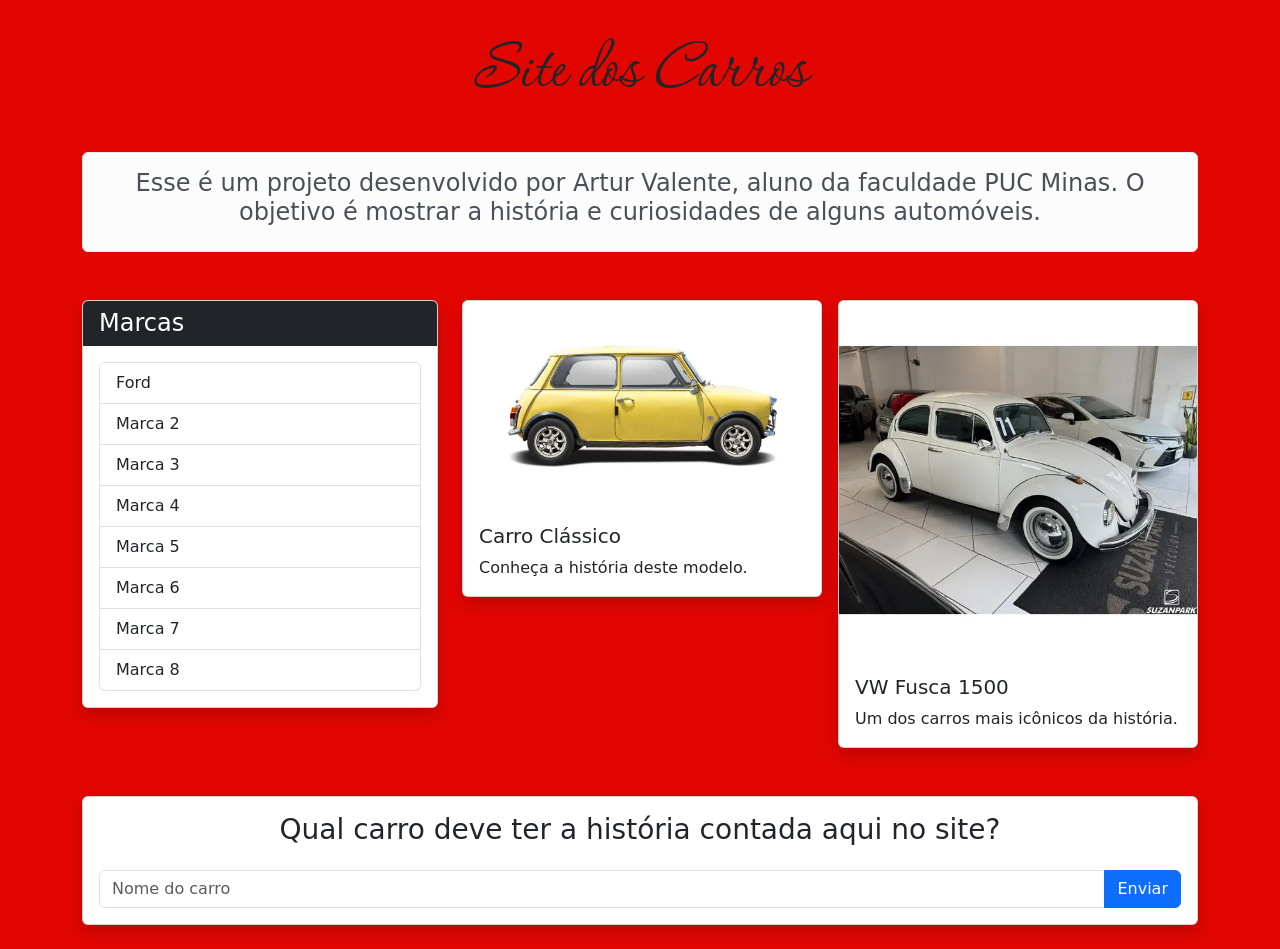
<file: public/index.html>
<!DOCTYPE html>
<html lang="pt-BR">

<head>
    <meta charset="UTF-8">
    <meta name="viewport" content="width=device-width, initial-scale=1.0">
    <title>Site dos Carros</title>

    <link href="https://fonts.googleapis.com/css2?family=Corinthia&display=swap" rel="stylesheet">

    <link href="https://cdn.jsdelivr.net/npm/bootstrap@5.3.8/dist/css/bootstrap.min.css" rel="stylesheet">

    <style>
        body {
            background-color: #E10600;
        }

        .title {
            font-family: 'Corinthia', cursive;
            font-size: 5rem;
        }

        img {
            max-width: 100%;
            height: auto;
        }
    </style>
</head>

<body>

    <!-- Cabeçalho -->
    <header class="container py-4 text-center">
        <h1 class="title">Site dos Carros</h1>
    </header>

    <!-- Introdução -->
    <nav class="container mb-5">
        <div class="alert alert-light text-center">
            <h4>
                Esse é um projeto desenvolvido por Artur Valente, aluno da faculdade PUC Minas.
                O objetivo é mostrar a história e curiosidades de alguns automóveis.
            </h4>
        </div>
    </nav>

    <!-- Conteúdo Principal -->
    <main class="container">
        <div class="row g-4">

            <!-- Coluna Esquerda -->
            <aside class="col-md-4">
                <div class="card shadow">
                    <div class="card-header bg-dark text-white">
                        <h2 class="h4 mb-0">Marcas</h2>
                    </div>

                    <div class="card-body">
                        <ul class="list-group">
                            <li class="list-group-item">Ford</li>
                            <li class="list-group-item">Marca 2</li>
                            <li class="list-group-item">Marca 3</li>
                            <li class="list-group-item">Marca 4</li>
                            <li class="list-group-item">Marca 5</li>
                            <li class="list-group-item">Marca 6</li>
                            <li class="list-group-item">Marca 7</li>
                            <li class="list-group-item">Marca 8</li>
                        </ul>
                    </div>
                </div>
            </aside>

            <!-- Coluna Direita -->
            <section class="col-md-8">
                <div class="row g-3">

                    <div class="col-md-6">
                        <div class="card shadow">
                            <img src="images/classic-small-car.webp"
                                class="card-img-top"
                                alt="Carro clássico">

                            <div class="card-body">
                                <h5 class="card-title">Carro Clássico</h5>
                                <p class="card-text">
                                    Conheça a história deste modelo.
                                </p>
                            </div>
                        </div>
                    </div>

                    <div class="col-md-6">
                        <div class="card shadow">
                            <img src="images/D_Q_NP_2X_715585-MLB83382394704_042025-E-vw-fusca-1500-1971-placa-preta.webp"
                                class="card-img-top"
                                alt="Fusca">

                            <div class="card-body">
                                <h5 class="card-title">VW Fusca 1500</h5>
                                <p class="card-text">
                                    Um dos carros mais icônicos da história.
                                </p>
                            </div>
                        </div>
                    </div>

                </div>
            </section>

        </div>
    </main>

    <!-- Rodapé -->
    <footer class="container mt-5 mb-4">
        <div class="card shadow">
            <div class="card-body">

                <h3 class="text-center mb-4">
                    Qual carro deve ter a história contada aqui no site?
                </h3>

                <form id="ideias">
                    <div class="input-group">
                        <input
                            type="text"
                            id="nome"
                            class="form-control"
                            placeholder="Nome do carro">

                        <button
                            type="submit"
                            class="btn btn-primary">
                            Enviar
                        </button>
                    </div>
                </form>

            </div>
        </div>
    </footer>

    <script src="https://cdn.jsdelivr.net/npm/bootstrap@5.3.8/dist/js/bootstrap.bundle.min.js"></script>

</body>

</html>
</file>
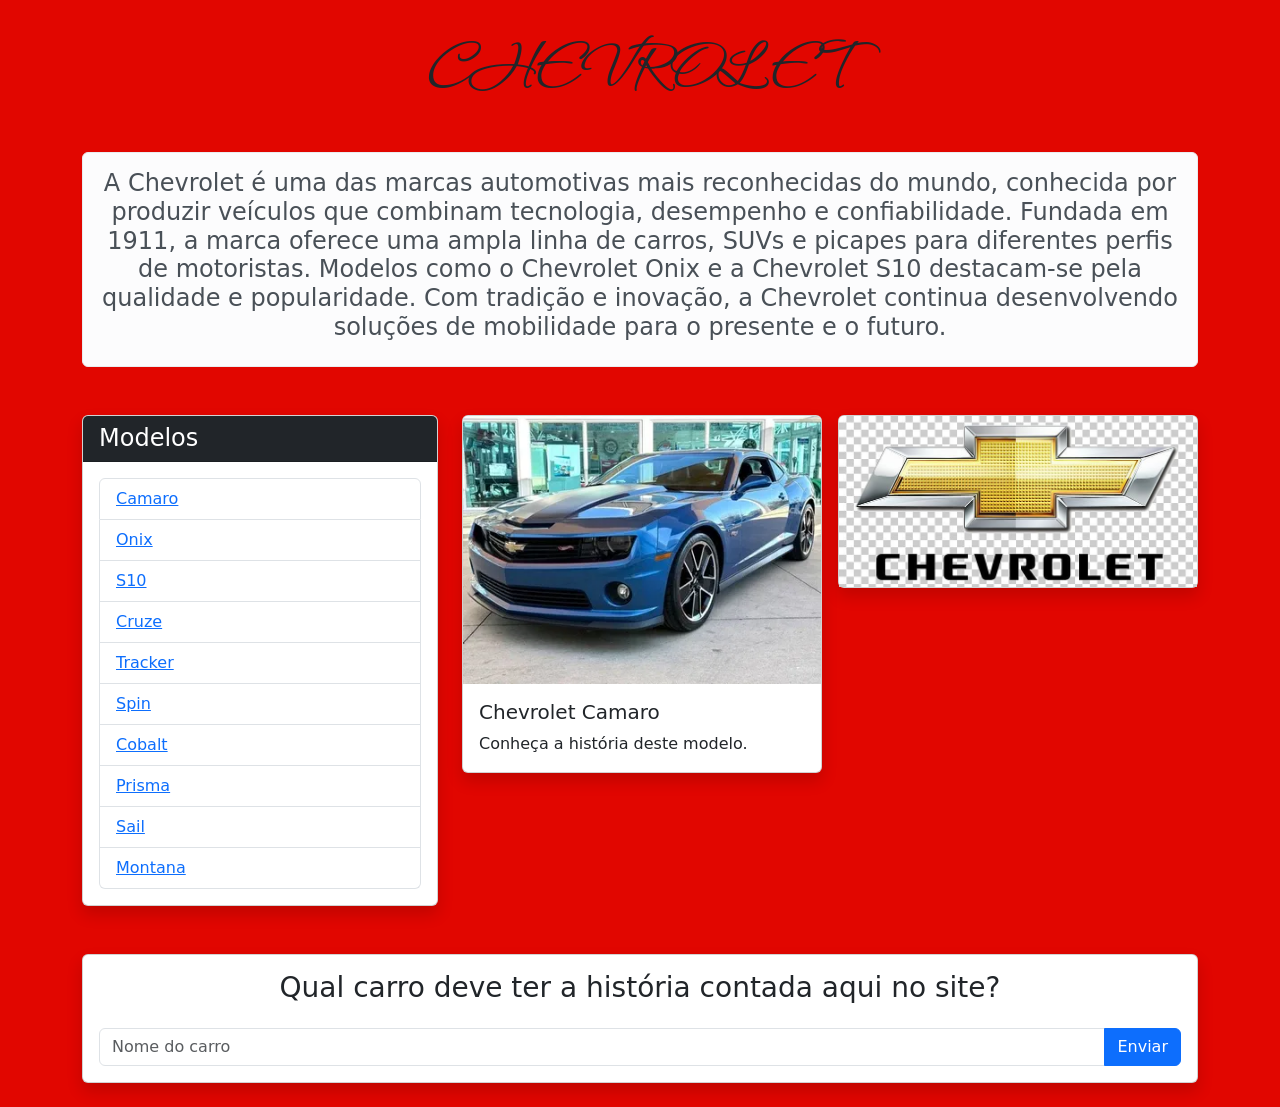
<file: public/chevrolet.html>
<!DOCTYPE html>
<html lang="pt-BR">

<head>
    <meta charset="UTF-8">
    <meta name="viewport" content="width=device-width, initial-scale=1.0">
    <title>Site dos Carros</title>

    <link href="https://fonts.googleapis.com/css2?family=Corinthia&display=swap" rel="stylesheet">

    <link href="https://cdn.jsdelivr.net/npm/bootstrap@5.3.8/dist/css/bootstrap.min.css" rel="stylesheet">

    <style>
        body {
            background-color: #E10600;
        }

        .title {
            font-family: 'Corinthia', cursive;
            font-size: 5rem;
        }

        img {
            max-width: 100%;
            height: auto;
        }
    </style>
</head>

<body>

    <!-- Cabeçalho -->
    <header class="container py-4 text-center">
        <h1 class="title">CHEVROLET</h1>
    </header>

    <!-- Introdução -->
    <nav class="container mb-5">
        <div class="alert alert-light text-center">
            <h4>
                A Chevrolet é uma das marcas automotivas mais reconhecidas do mundo, conhecida por produzir veículos que combinam tecnologia, desempenho e confiabilidade. Fundada em 1911, a marca oferece uma ampla linha de carros, SUVs e picapes para diferentes perfis de motoristas. Modelos como o Chevrolet Onix e a Chevrolet S10 destacam-se pela qualidade e popularidade. Com tradição e inovação, a Chevrolet continua desenvolvendo soluções de mobilidade para o presente e o futuro.
            </h4>
        </div>
    </nav>

    <!-- Conteúdo Principal -->
    <main class="container">
        <div class="row g-4">

            <!-- Coluna Esquerda -->
            <aside class="col-md-4">
                <div class="card shadow">
                    <div class="card-header bg-dark text-white">
                        <h2 class="h4 mb-0">Modelos</h2>
                    </div>

                    <div class="card-body">
                        <ul class="list-group" id="lista-modelos_chevrolet">
                        </ul>
                    </div>
                </div>
            </aside>

            <!-- Coluna Direita -->
            <section class="col-md-8">
                <div class="row g-3">

                    <div class="col-md-6">
                        <div class="card shadow">
                            <img src="images/s-l400.webp"
                                class="card-img-top"
                                alt="Chevrolet">

                            <div class="card-body">
                                <h5 class="card-title">Chevrolet Camaro</h5>
                                <p class="card-text">
                                    Conheça a história deste modelo.
                                </p>
                            </div>
                        </div>
                    </div>

                    <div class="col-md-6">
                        <div class="card shadow">
                            <img src="images/d259dcd272a3ca9b538e68aedf721fb3.jpg"
                                class="card-img-top" >

                        </div>
                    </div>

                </div>
            </section>

        </div>
    </main>

    <!-- Rodapé -->
    <footer class="container mt-5 mb-4">
        <div class="card shadow">
            <div class="card-body">

                <h3 class="text-center mb-4">
                    Qual carro deve ter a história contada aqui no site?
                </h3>

                <form id="ideias">
                    <div class="input-group">
                        <input
                            type="text"
                            id="nome"
                            class="form-control"
                            placeholder="Nome do carro">

                        <button
                            type="submit"
                            class="btn btn-primary">
                            Enviar
                        </button>
                    </div>
                </form>

            </div>
        </div>
    </footer>

    <script src="https://cdn.jsdelivr.net/npm/bootstrap@5.3.8/dist/js/bootstrap.bundle.min.js"></script>
    <script src="script.js"></script>
</body>
    <script src="https://cdn.jsdelivr.net/npm/bootstrap@5.3.8/dist/js/bootstrap.bundle.min.js"></script>
</html>
</file>
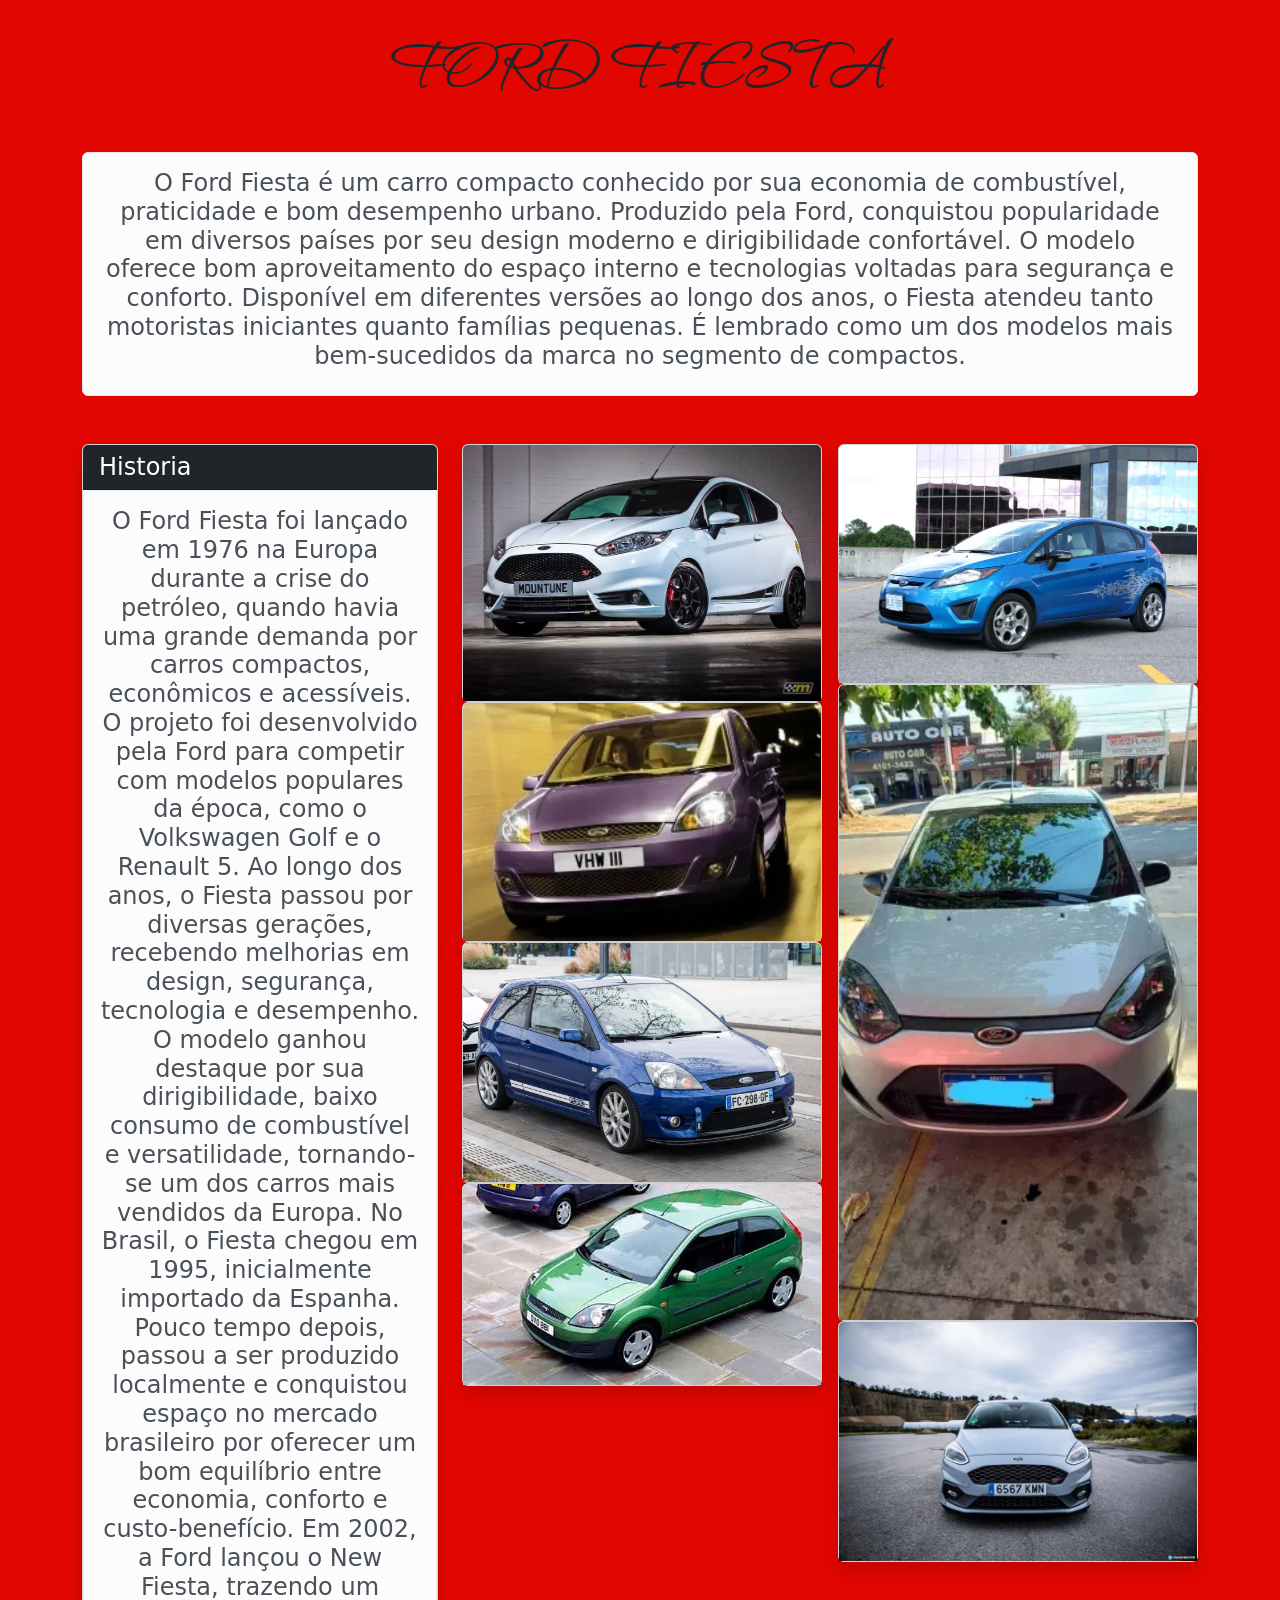
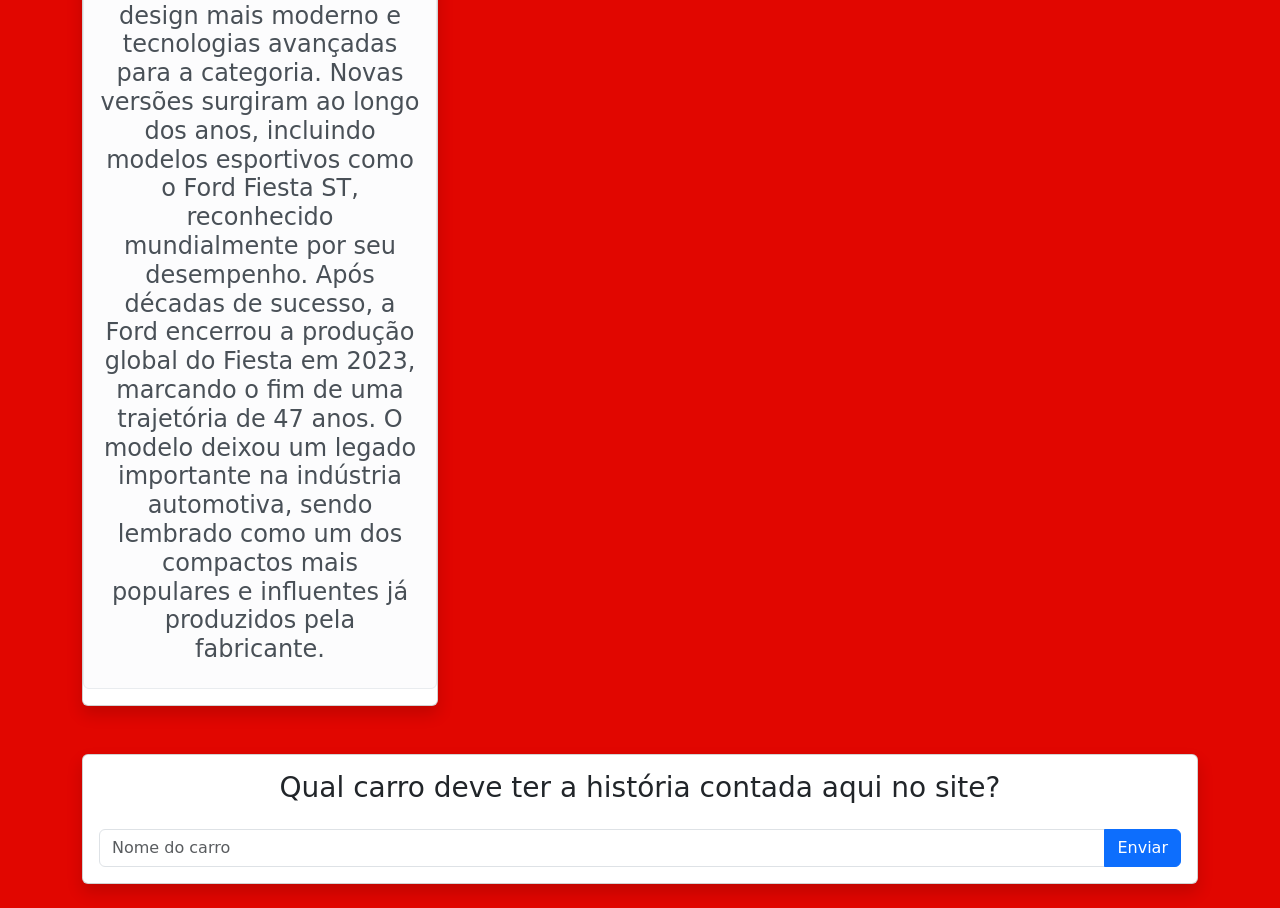
<file: public/fiesta.html>
<!DOCTYPE html>
<html lang="pt-BR">

<head>
    <meta charset="UTF-8">
    <meta name="viewport" content="width=device-width, initial-scale=1.0">
    <title>Site dos Carros</title>

    <link href="https://fonts.googleapis.com/css2?family=Corinthia&display=swap" rel="stylesheet">

    <link href="https://cdn.jsdelivr.net/npm/bootstrap@5.3.8/dist/css/bootstrap.min.css" rel="stylesheet">

    <style>
        body {
            background-color: #E10600;
        }

        .title {
            font-family: 'Corinthia', cursive;
            font-size: 5rem;
        }

        img {
            max-width: 100%;
            height: auto;
        }
    </style>
</head>

<body>

    <!-- Cabeçalho -->
    <header class="container py-4 text-center">
        <h1 class="title">FORD FIESTA</h1>
    </header>

    <!-- Introdução -->
    <nav class="container mb-5">
        <div class="alert alert-light text-center">
            <h4>
O Ford Fiesta é um carro compacto conhecido por sua economia de combustível, praticidade e
                            bom desempenho urbano. Produzido pela Ford, conquistou popularidade em diversos países por
                            seu design moderno e dirigibilidade confortável. O modelo oferece bom aproveitamento do
                            espaço interno e tecnologias voltadas para segurança e conforto. Disponível em diferentes
                            versões ao longo dos anos, o Fiesta atendeu tanto motoristas iniciantes quanto famílias
                            pequenas. É lembrado como um dos modelos mais bem-sucedidos da marca no segmento de
                            compactos.            </h4>
        </div>
    </nav>

    <!-- Conteúdo Principal -->
    <main class="container">
        <div class="row g-4">

            <!-- Coluna Esquerda -->
            <aside class="col-md-4">
                <div class="card shadow">
                    <div class="card-header bg-dark text-white">
                        <h2 class="h4 mb-0">Historia</h2>
                    </div>

                    <div class="alert alert-light text-center">
                        <h4>
                            O Ford Fiesta foi lançado em 1976 na Europa durante a crise do petróleo, quando havia uma grande demanda por carros compactos, econômicos e acessíveis. O projeto foi desenvolvido pela Ford para competir com modelos populares da época, como o Volkswagen Golf e o Renault 5.

Ao longo dos anos, o Fiesta passou por diversas gerações, recebendo melhorias em design, segurança, tecnologia e desempenho. O modelo ganhou destaque por sua dirigibilidade, baixo consumo de combustível e versatilidade, tornando-se um dos carros mais vendidos da Europa.

No Brasil, o Fiesta chegou em 1995, inicialmente importado da Espanha. Pouco tempo depois, passou a ser produzido localmente e conquistou espaço no mercado brasileiro por oferecer um bom equilíbrio entre economia, conforto e custo-benefício.

Em 2002, a Ford lançou o New Fiesta, trazendo um design mais moderno e tecnologias avançadas para a categoria. Novas versões surgiram ao longo dos anos, incluindo modelos esportivos como o Ford Fiesta ST, reconhecido mundialmente por seu desempenho.

Após décadas de sucesso, a Ford encerrou a produção global do Fiesta em 2023, marcando o fim de uma trajetória de 47 anos. O modelo deixou um legado importante na indústria automotiva, sendo lembrado como um dos compactos mais populares e influentes já produzidos pela fabricante.
                        </h4>
                    </div>

                </div>
            </aside>

            <!-- Coluna Direita -->
            <section class="col-md-8">
                <div class="row g-3">

                    <div class="col-md-6">
                        <div class="card shadow">
                            <img src="images/0fcb855c0dc71326664f0f1b746c0774.webp" class="card-img-top"
                                alt="Ford Fiesta">
                        </div>
                        <div class="card shadow">
                            <img src="images/FORD_Fiesta-5-Doors-2005_main.webp" class="card-img-top"
                                alt="Ford Fiesta">
                        </div>
                        <div class="card shadow">
                            <img src="images/front-view-of-blue-ford-fiesta-sport-line-parked-in-the-street.webp" class="card-img-top"
                                alt="Ford Fiesta">
                        </div>
                        <div class="card shadow">
                            <img src="images/ford-fiesta-mk6-s-01.webp" class="card-img-top"
                                alt="Ford Fiesta">
                        </div>
                    </div>

                    <div class="col-md-6">
                        <div class="card shadow">
                            <img src="images/2012-ford-fiesta_cc_1004-5272.webp" class="card-img-top">
                        </div>
                        <div class="card shadow">
                            <img src="images/470604640646112.webp" class="card-img-top">
                        </div>    
                                           <div class="card shadow">
                            <img src="images/prueba-ford-fiesta-st-2018-6-mdm.webp" class="card-img-top">
                        </div>    
                        </div>
                    </div>

                </div>
            </section>

        </div>
    </main>

    <!-- Rodapé -->
    <footer class="container mt-5 mb-4">
        <div class="card shadow">
            <div class="card-body">

                <h3 class="text-center mb-4">
                    Qual carro deve ter a história contada aqui no site?
                </h3>

                <form id="ideias">
                    <div class="input-group">
                        <input type="text" id="nome" class="form-control" placeholder="Nome do carro">

                        <button type="submit" class="btn btn-primary">
                            Enviar
                        </button>
                    </div>
                </form>

            </div>
        </div>
    </footer>

    <script src="https://cdn.jsdelivr.net/npm/bootstrap@5.3.8/dist/js/bootstrap.bundle.min.js"></script>
    <script src="script.js"></script>
</body>
<script src="https://cdn.jsdelivr.net/npm/bootstrap@5.3.8/dist/js/bootstrap.bundle.min.js"></script>

</html>
</file>
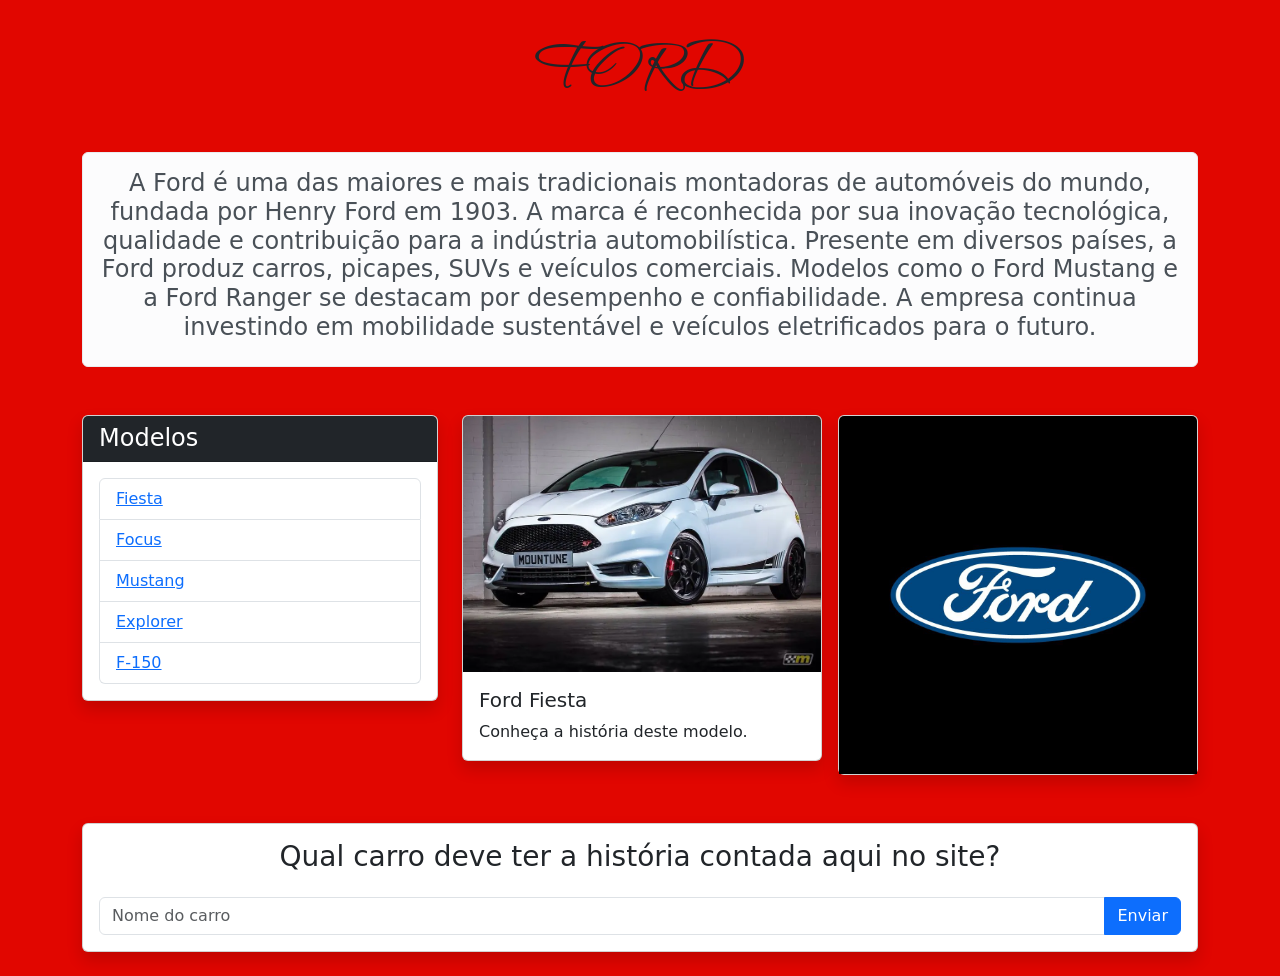
<file: public/ford.html>
<!DOCTYPE html>
<html lang="pt-BR">

<head>
    <meta charset="UTF-8">
    <meta name="viewport" content="width=device-width, initial-scale=1.0">
    <title>Site dos Carros</title>

    <link href="https://fonts.googleapis.com/css2?family=Corinthia&display=swap" rel="stylesheet">

    <link href="https://cdn.jsdelivr.net/npm/bootstrap@5.3.8/dist/css/bootstrap.min.css" rel="stylesheet">

    <style>
        body {
            background-color: #E10600;
        }

        .title {
            font-family: 'Corinthia', cursive;
            font-size: 5rem;
        }

        img {
            max-width: 100%;
            height: auto;
        }
    </style>
</head>

<body>

    <!-- Cabeçalho -->
    <header class="container py-4 text-center">
        <h1 class="title">FORD</h1>
    </header>

    <!-- Introdução -->
    <nav class="container mb-5">
        <div class="alert alert-light text-center">
            <h4>
                A Ford é uma das maiores e mais tradicionais montadoras de automóveis do mundo, fundada por Henry Ford em 1903. A marca é reconhecida por sua inovação tecnológica, qualidade e contribuição para a indústria automobilística. Presente em diversos países, a Ford produz carros, picapes, SUVs e veículos comerciais. Modelos como o Ford Mustang e a Ford Ranger se destacam por desempenho e confiabilidade. A empresa continua investindo em mobilidade sustentável e veículos eletrificados para o futuro.
            </h4>
        </div>
    </nav>

    <!-- Conteúdo Principal -->
    <main class="container">
        <div class="row g-4">

            <!-- Coluna Esquerda -->
            <aside class="col-md-4">
                <div class="card shadow">
                    <div class="card-header bg-dark text-white">
                        <h2 class="h4 mb-0">Modelos</h2>
                    </div>

                    <div class="card-body">
                        <ul class="list-group" id="lista-modelos_ford">
                        </ul>
                    </div>
                </div>
            </aside>

            <!-- Coluna Direita -->
            <section class="col-md-8">
                <div class="row g-3">

                    <div class="col-md-6">
                        <div class="card shadow">
                            <img src="images/0fcb855c0dc71326664f0f1b746c0774.webp"
                                class="card-img-top"
                                alt="Ford Fiesta">

                            <div class="card-body">
                                <h5 class="card-title">Ford Fiesta</h5>
                                <p class="card-text">
                                    Conheça a história deste modelo.
                                </p>
                            </div>
                        </div>
                    </div>

                    <div class="col-md-6">
                        <div class="card shadow">
                            <img src="images/ceaa57795f82068a4bd5162fbf1f186b.jpg"
                                class="card-img-top" >

                        </div>
                    </div>

                </div>
            </section>

        </div>
    </main>

    <!-- Rodapé -->
    <footer class="container mt-5 mb-4">
        <div class="card shadow">
            <div class="card-body">

                <h3 class="text-center mb-4">
                    Qual carro deve ter a história contada aqui no site?
                </h3>

                <form id="ideias">
                    <div class="input-group">
                        <input
                            type="text"
                            id="nome"
                            class="form-control"
                            placeholder="Nome do carro">

                        <button
                            type="submit"
                            class="btn btn-primary">
                            Enviar
                        </button>
                    </div>
                </form>

            </div>
        </div>
    </footer>

    <script src="https://cdn.jsdelivr.net/npm/bootstrap@5.3.8/dist/js/bootstrap.bundle.min.js"></script>
    <script src="script.js"></script>
</body>
    <script src="https://cdn.jsdelivr.net/npm/bootstrap@5.3.8/dist/js/bootstrap.bundle.min.js"></script>
</html>
</file>
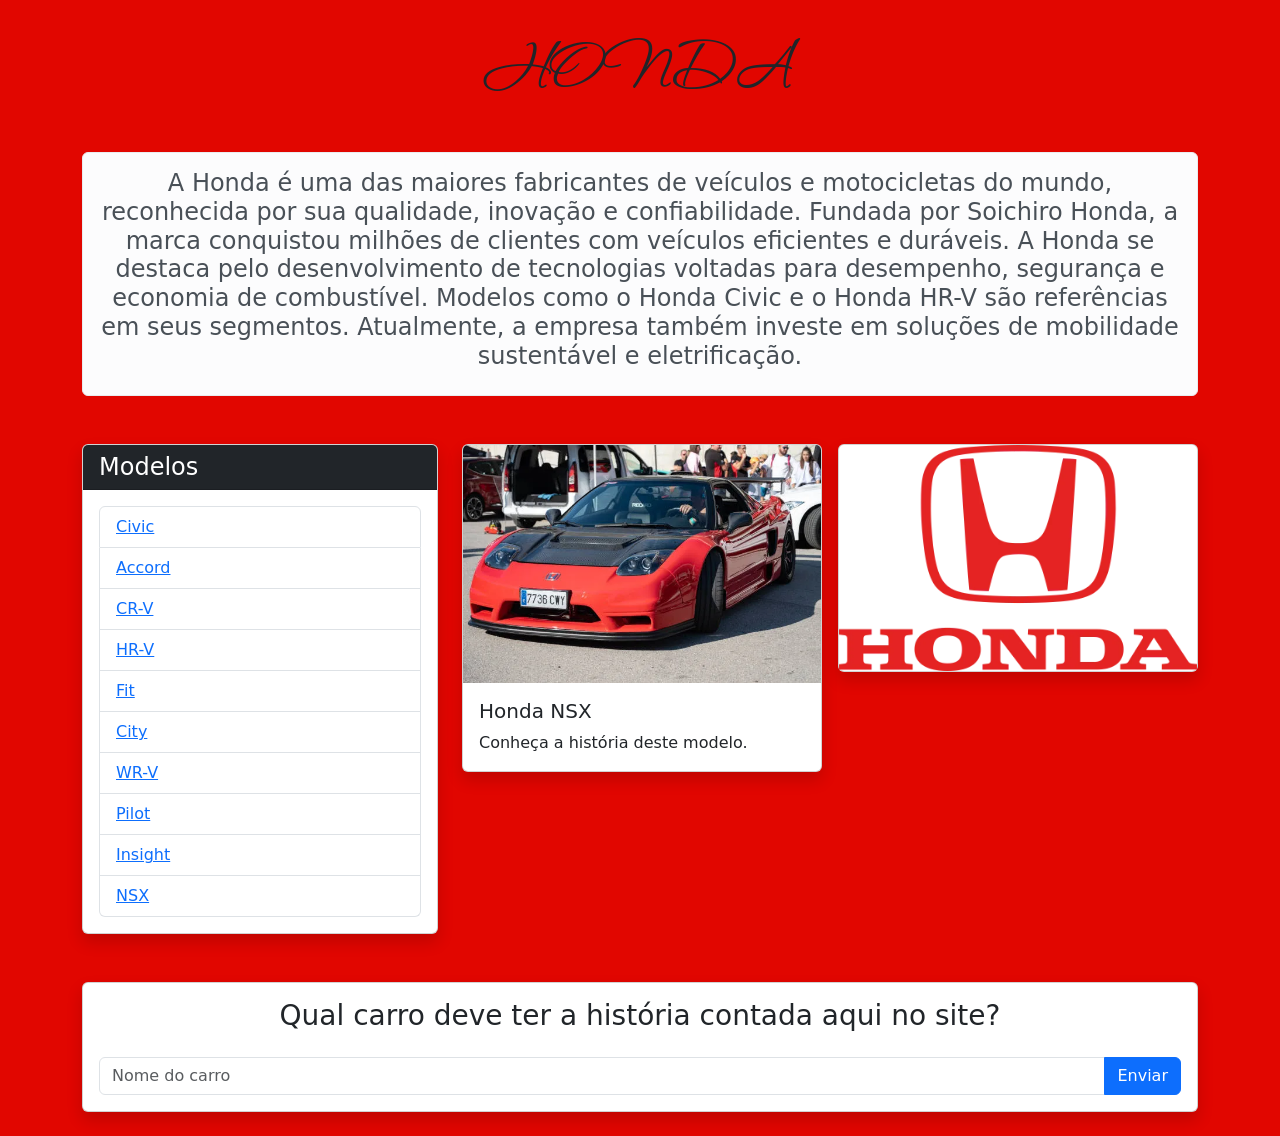
<file: public/honda.html>
<!DOCTYPE html>
<html lang="pt-BR">

<head>
    <meta charset="UTF-8">
    <meta name="viewport" content="width=device-width, initial-scale=1.0">
    <title>Site dos Carros</title>

    <link href="https://fonts.googleapis.com/css2?family=Corinthia&display=swap" rel="stylesheet">

    <link href="https://cdn.jsdelivr.net/npm/bootstrap@5.3.8/dist/css/bootstrap.min.css" rel="stylesheet">

    <style>
        body {
            background-color: #E10600;
        }

        .title {
            font-family: 'Corinthia', cursive;
            font-size: 5rem;
        }

        img {
            max-width: 100%;
            height: auto;
        }
    </style>
</head>

<body>

    <!-- Cabeçalho -->
    <header class="container py-4 text-center">
        <h1 class="title">HONDA</h1>
    </header>

    <!-- Introdução -->
    <nav class="container mb-5">
        <div class="alert alert-light text-center">
            <h4>
A Honda é uma das maiores fabricantes de veículos e motocicletas do mundo, reconhecida por sua qualidade, inovação e confiabilidade. Fundada por Soichiro Honda, a marca conquistou milhões de clientes com veículos eficientes e duráveis. A Honda se destaca pelo desenvolvimento de tecnologias voltadas para desempenho, segurança e economia de combustível. Modelos como o Honda Civic e o Honda HR-V são referências em seus segmentos. Atualmente, a empresa também investe em soluções de mobilidade sustentável e eletrificação.            </h4>
        </div>
    </nav>

    <!-- Conteúdo Principal -->
    <main class="container">
        <div class="row g-4">

            <!-- Coluna Esquerda -->
            <aside class="col-md-4">
                <div class="card shadow">
                    <div class="card-header bg-dark text-white">
                        <h2 class="h4 mb-0">Modelos</h2>
                    </div>

                    <div class="card-body">
                        <ul class="list-group" id="lista-modelos_honda">
                        </ul>
                    </div>
                </div>
            </aside>

            <!-- Coluna Direita -->
            <section class="col-md-8">
                <div class="row g-3">

                    <div class="col-md-6">
                        <div class="card shadow">
                            <img src="images/mid-engine-v6-honda-nsx-it-is-red-with-black-carbon-fiber-mirrors-and-hood-and-recaro-seats.webp"
                                class="card-img-top"
                                alt="Ford Fiesta">

                            <div class="card-body">
                                <h5 class="card-title">Honda NSX</h5>
                                <p class="card-text">
                                    Conheça a história deste modelo.
                                </p>
                            </div>
                        </div>
                    </div>

                    <div class="col-md-6">
                        <div class="card shadow">
                            <img src="images/honda-logo-4.webp"
                                class="card-img-top" >

                        </div>
                    </div>

                </div>
            </section>

        </div>
    </main>

    <!-- Rodapé -->
    <footer class="container mt-5 mb-4">
        <div class="card shadow">
            <div class="card-body">

                <h3 class="text-center mb-4">
                    Qual carro deve ter a história contada aqui no site?
                </h3>

                <form id="ideias">
                    <div class="input-group">
                        <input
                            type="text"
                            id="nome"
                            class="form-control"
                            placeholder="Nome do carro">

                        <button
                            type="submit"
                            class="btn btn-primary">
                            Enviar
                        </button>
                    </div>
                </form>

            </div>
        </div>
    </footer>

    <script src="https://cdn.jsdelivr.net/npm/bootstrap@5.3.8/dist/js/bootstrap.bundle.min.js"></script>
    <script src="script.js"></script>
</body>
    <script src="https://cdn.jsdelivr.net/npm/bootstrap@5.3.8/dist/js/bootstrap.bundle.min.js"></script>
</html>
</file>
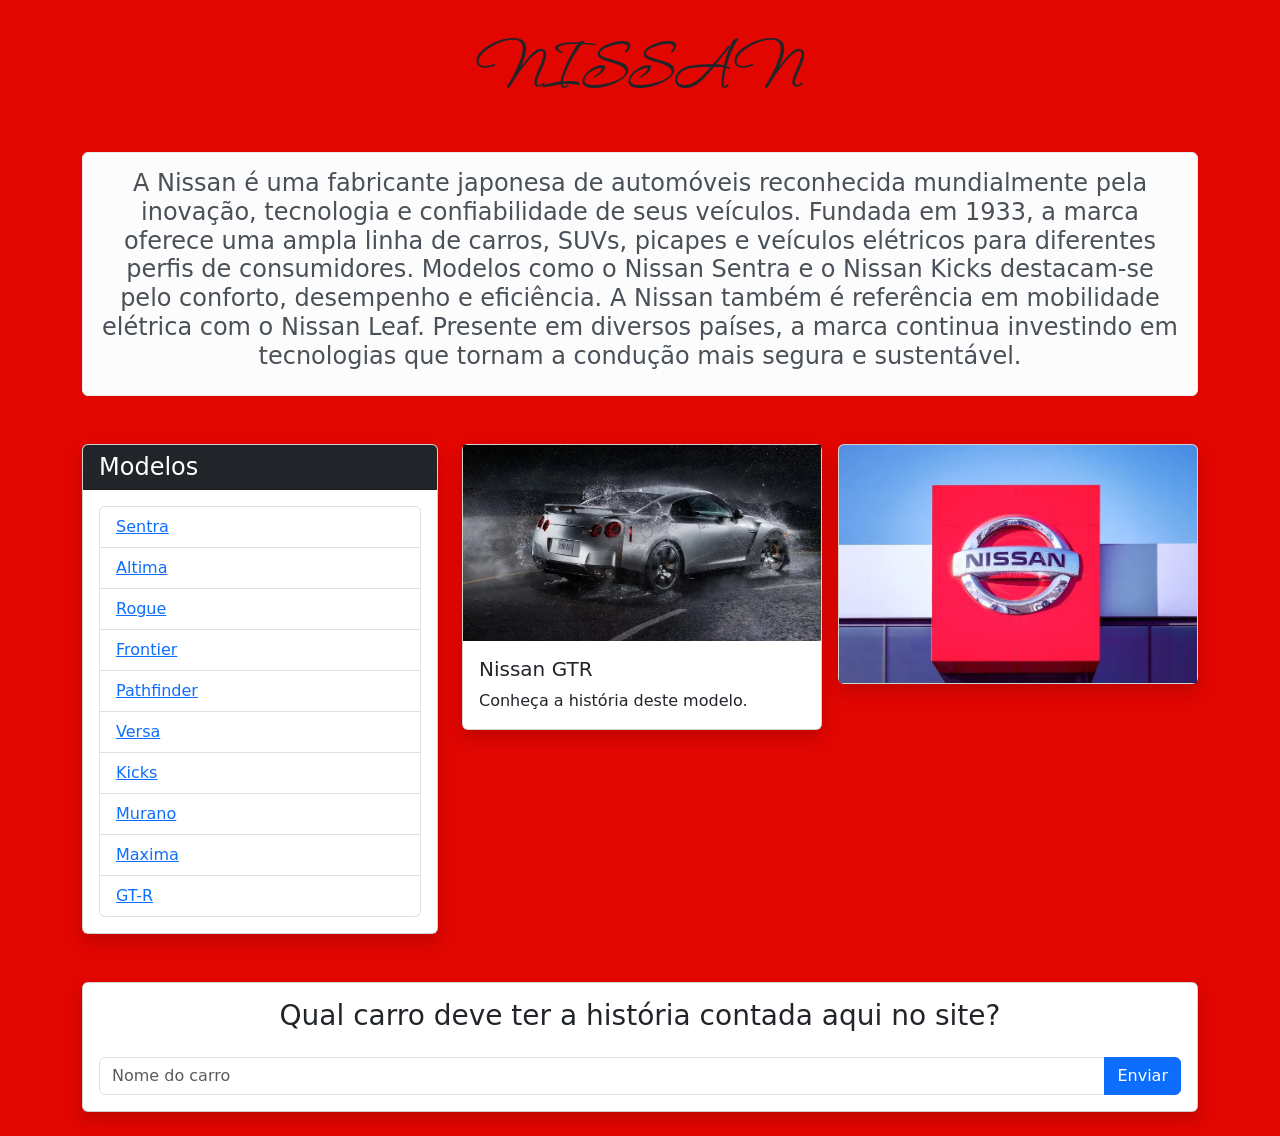
<file: public/nissan.html>
<!DOCTYPE html>
<html lang="pt-BR">

<head>
    <meta charset="UTF-8">
    <meta name="viewport" content="width=device-width, initial-scale=1.0">
    <title>Site dos Carros</title>

    <link href="https://fonts.googleapis.com/css2?family=Corinthia&display=swap" rel="stylesheet">

    <link href="https://cdn.jsdelivr.net/npm/bootstrap@5.3.8/dist/css/bootstrap.min.css" rel="stylesheet">

    <style>
        body {
            background-color: #E10600;
        }

        .title {
            font-family: 'Corinthia', cursive;
            font-size: 5rem;
        }

        img {
            max-width: 100%;
            height: auto;
        }
    </style>
</head>

<body>

    <!-- Cabeçalho -->
    <header class="container py-4 text-center">
        <h1 class="title">NISSAN</h1>
    </header>

    <!-- Introdução -->
    <nav class="container mb-5">
        <div class="alert alert-light text-center">
            <h4>
A Nissan é uma fabricante japonesa de automóveis reconhecida mundialmente pela inovação, tecnologia e confiabilidade de seus veículos. Fundada em 1933, a marca oferece uma ampla linha de carros, SUVs, picapes e veículos elétricos para diferentes perfis de consumidores. Modelos como o Nissan Sentra e o Nissan Kicks destacam-se pelo conforto, desempenho e eficiência. A Nissan também é referência em mobilidade elétrica com o Nissan Leaf. Presente em diversos países, a marca continua investindo em tecnologias que tornam a condução mais segura e sustentável.            </h4>
        </div>
    </nav>

    <!-- Conteúdo Principal -->
    <main class="container">
        <div class="row g-4">

            <!-- Coluna Esquerda -->
            <aside class="col-md-4">
                <div class="card shadow">
                    <div class="card-header bg-dark text-white">
                        <h2 class="h4 mb-0">Modelos</h2>
                    </div>

                    <div class="card-body">
                        <ul class="list-group" id="lista-modelos_nissan">
                        </ul>
                    </div>
                </div>
            </aside>

            <!-- Coluna Direita -->
            <section class="col-md-8">
                <div class="row g-3">

                    <div class="col-md-6">
                        <div class="card shadow">
                            <img src="images/silver-nissan-gtr-with-water-splash-lqbz912a7002r06o.webp"
                                alt="Ford Fiesta">

                            <div class="card-body">
                                <h5 class="card-title">Nissan GTR</h5>
                                <p class="card-text">
                                    Conheça a história deste modelo.
                                </p>
                            </div>
                        </div>
                    </div>

                    <div class="col-md-6">
                        <div class="card shadow">
                            <img src="images/logotipo-nissan-em-uma-concessionária-przezmierowo-polônia-fevereiro-368065287.webp"
                                class="card-img-top" >

                        </div>
                    </div>

                </div>
            </section>

        </div>
    </main>

    <!-- Rodapé -->
    <footer class="container mt-5 mb-4">
        <div class="card shadow">
            <div class="card-body">

                <h3 class="text-center mb-4">
                    Qual carro deve ter a história contada aqui no site?
                </h3>

                <form id="ideias">
                    <div class="input-group">
                        <input
                            type="text"
                            id="nome"
                            class="form-control"
                            placeholder="Nome do carro">

                        <button
                            type="submit"
                            class="btn btn-primary">
                            Enviar
                        </button>
                    </div>
                </form>

            </div>
        </div>
    </footer>

    <script src="https://cdn.jsdelivr.net/npm/bootstrap@5.3.8/dist/js/bootstrap.bundle.min.js"></script>
    <script src="script.js"></script>
</body>
    <script src="https://cdn.jsdelivr.net/npm/bootstrap@5.3.8/dist/js/bootstrap.bundle.min.js"></script>
</html>
</file>
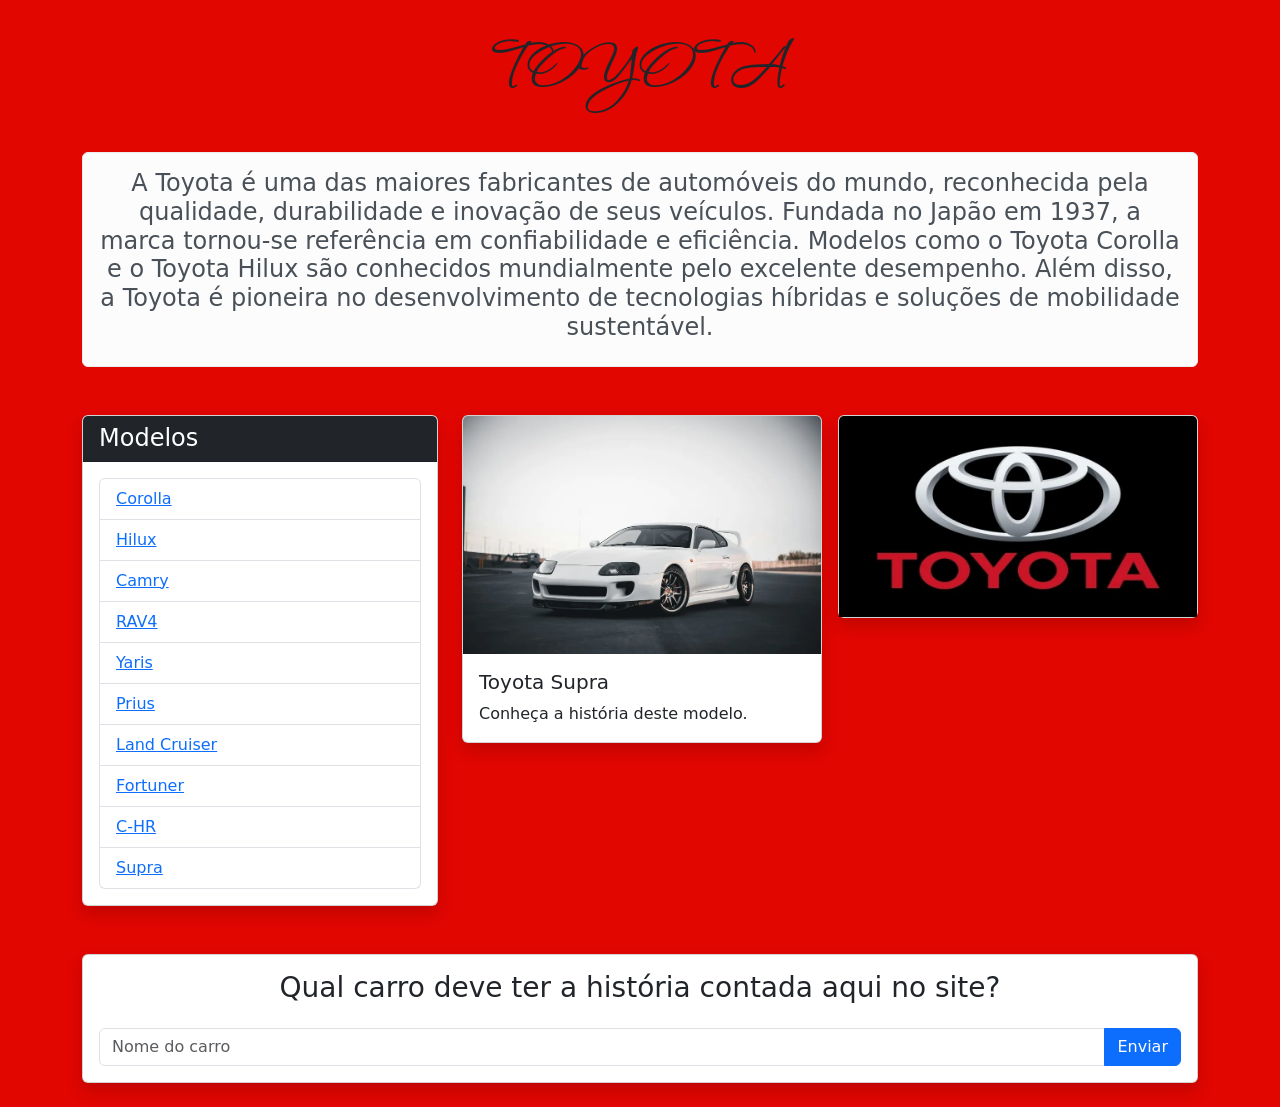
<file: public/toyota.html>
<!DOCTYPE html>
<html lang="pt-BR">

<head>
    <meta charset="UTF-8">
    <meta name="viewport" content="width=device-width, initial-scale=1.0">
    <title>Site dos Carros</title>

    <link href="https://fonts.googleapis.com/css2?family=Corinthia&display=swap" rel="stylesheet">

    <link href="https://cdn.jsdelivr.net/npm/bootstrap@5.3.8/dist/css/bootstrap.min.css" rel="stylesheet">

    <style>
        body {
            background-color: #E10600;
        }

        .title {
            font-family: 'Corinthia', cursive;
            font-size: 5rem;
        }

        img {
            max-width: 100%;
            height: auto;
        }
    </style>
</head>

<body>

    <!-- Cabeçalho -->
    <header class="container py-4 text-center">
        <h1 class="title">TOYOTA</h1>
    </header>

    <!-- Introdução -->
    <nav class="container mb-5">
        <div class="alert alert-light text-center">
            <h4>
                A Toyota é uma das maiores fabricantes de automóveis do mundo, reconhecida pela qualidade, durabilidade e inovação de seus veículos. Fundada no Japão em 1937, a marca tornou-se referência em confiabilidade e eficiência. Modelos como o Toyota Corolla e o Toyota Hilux são conhecidos mundialmente pelo excelente desempenho. Além disso, a Toyota é pioneira no desenvolvimento de tecnologias híbridas e soluções de mobilidade sustentável.
            </h4>
        </div>
    </nav>

    <!-- Conteúdo Principal -->
    <main class="container">
        <div class="row g-4">

            <!-- Coluna Esquerda -->
            <aside class="col-md-4">
                <div class="card shadow">
                    <div class="card-header bg-dark text-white">
                        <h2 class="h4 mb-0">Modelos</h2>
                    </div>

                    <div class="card-body">
                        <ul class="list-group" id="lista-modelos_toyota">
                        </ul>
                    </div>
                </div>
            </aside>

            <!-- Coluna Direita -->
            <section class="col-md-8">
                <div class="row g-3">

                    <div class="col-md-6">
                        <div class="card shadow">
                            <img src="images/photo-1603811478698-0b1d6256f79a.webp"
                                class="card-img-top"
                                alt="Ford Fiesta">

                            <div class="card-body">
                                <h5 class="card-title">Toyota Supra</h5>
                                <p class="card-text">
                                    Conheça a história deste modelo.
                                </p>
                            </div>
                        </div>
                    </div>

                    <div class="col-md-6">
                        <div class="card shadow">
                            <img src="images/1601564.webp"
                                class="card-img-top" >

                        </div>
                    </div>

                </div>
            </section>

        </div>
    </main>

    <!-- Rodapé -->
    <footer class="container mt-5 mb-4">
        <div class="card shadow">
            <div class="card-body">

                <h3 class="text-center mb-4">
                    Qual carro deve ter a história contada aqui no site?
                </h3>

                <form id="ideias">
                    <div class="input-group">
                        <input
                            type="text"
                            id="nome"
                            class="form-control"
                            placeholder="Nome do carro">

                        <button
                            type="submit"
                            class="btn btn-primary">
                            Enviar
                        </button>
                    </div>
                </form>

            </div>
        </div>
    </footer>

    <script src="https://cdn.jsdelivr.net/npm/bootstrap@5.3.8/dist/js/bootstrap.bundle.min.js"></script>
    <script src="script.js"></script>
</body>
    <script src="https://cdn.jsdelivr.net/npm/bootstrap@5.3.8/dist/js/bootstrap.bundle.min.js"></script>
</html>
</file>
